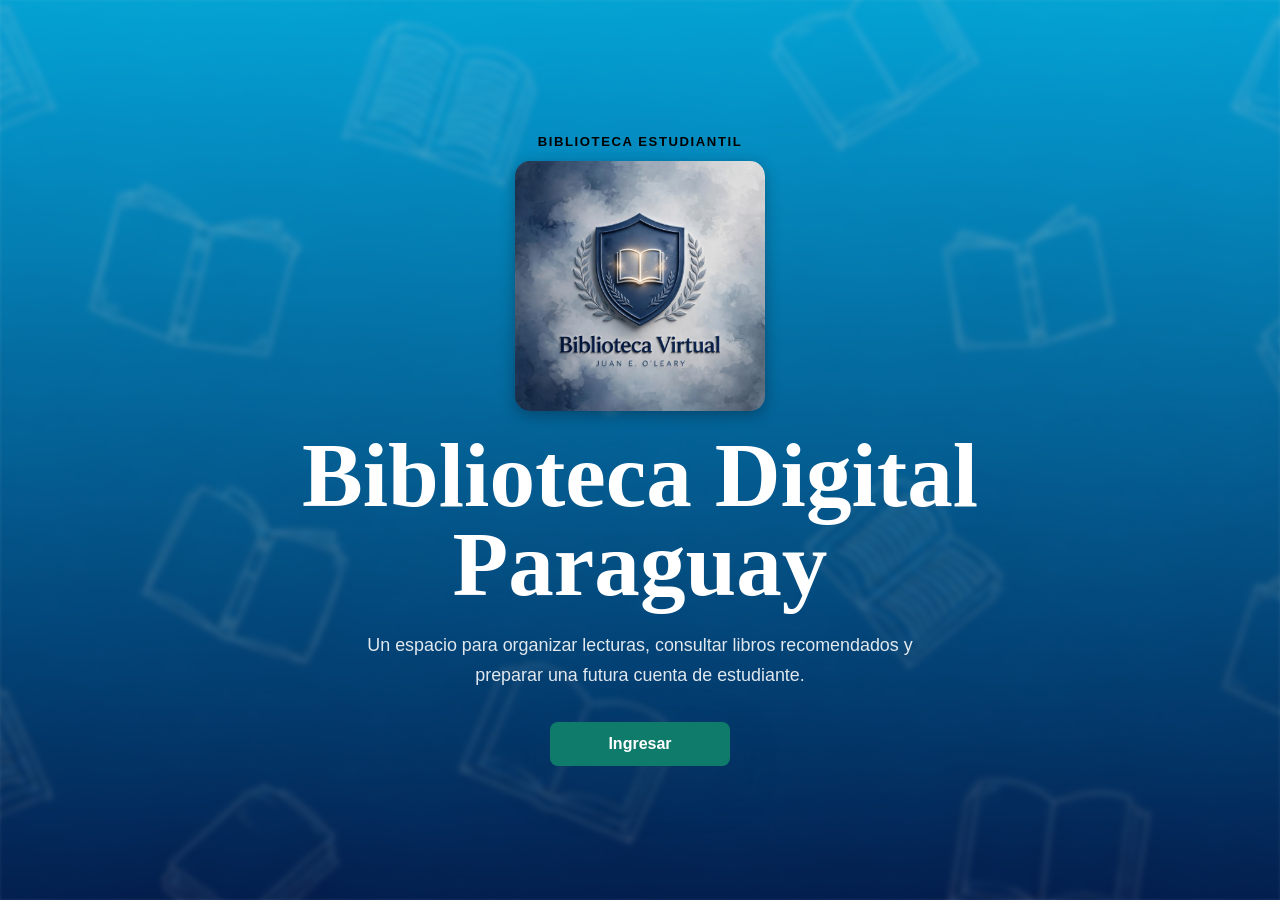
<file: index.html>
<!DOCTYPE html>
<html lang="es">
<head>
  <meta charset="UTF-8">
  <meta name="viewport" content="width=device-width, initial-scale=1.0">
  <title>Biblioteca Digital Paraguay</title>
  <link rel="stylesheet" href="static/css/styles.css">
</head>
<body class="home-page">
  <main class="hero">
    <section class="hero-content" aria-labelledby="main-title">
      <p class="eyebrow">Biblioteca estudiantil</p>
      <img src="static/img/logo.png" alt="Logo Biblioteca Virtual" style="max-width: 250px; display: block; margin: 0 auto 20px auto; border-radius: 15px; box-shadow: 0 4px 15px rgba(0,0,0,0.3);">
      <h1 id="main-title">Biblioteca Digital Paraguay</h1>
      <p class="hero-copy">
        Un espacio para organizar lecturas, consultar libros recomendados y preparar una futura cuenta de estudiante.
      </p>
      <a class="primary-button" href="Inicio.html">Ingresar</a>
    </section>
  </main>
</body>
</html>
</file>
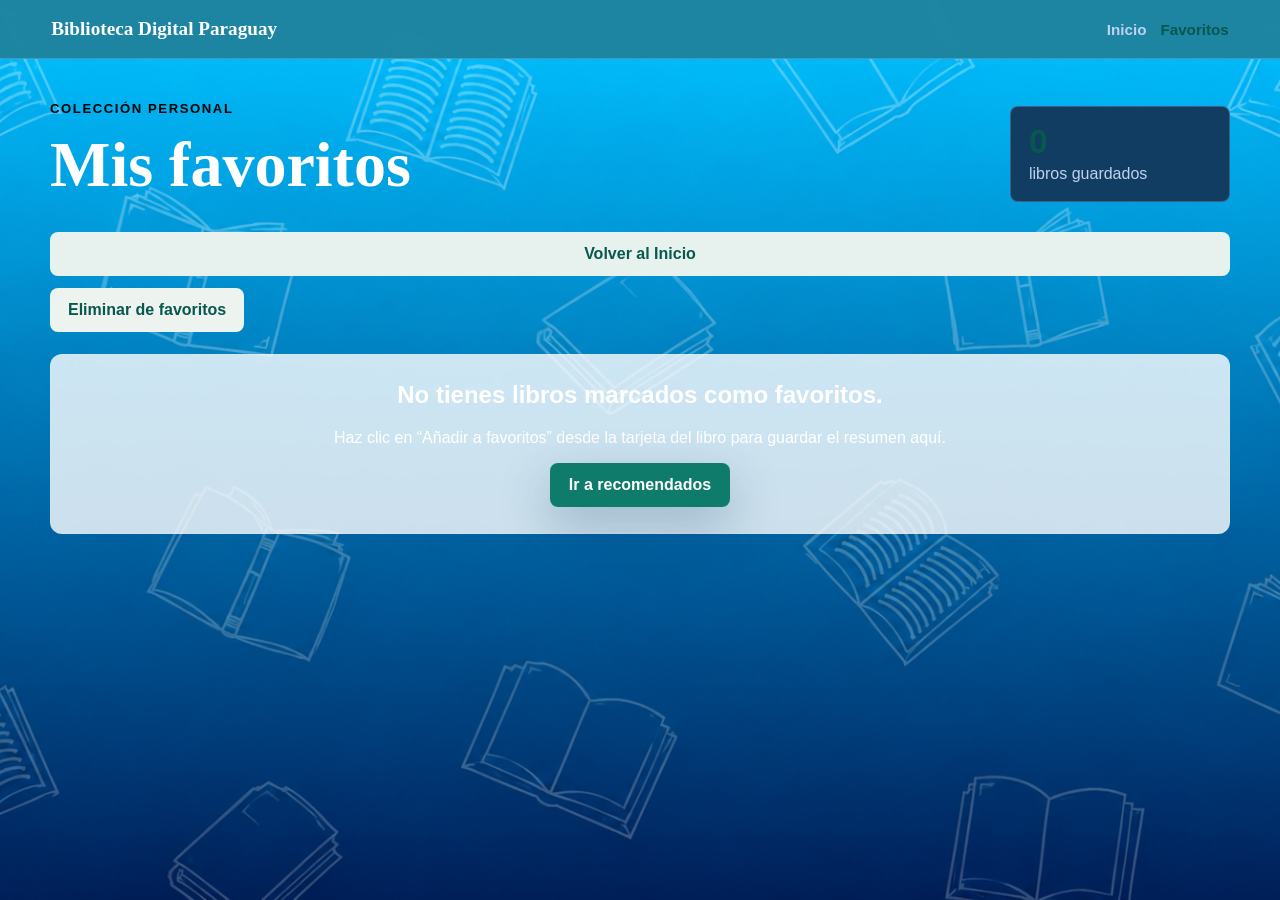
<file: favoritos.html>
<!DOCTYPE html>
<html lang="es">
<head>
  <meta charset="UTF-8">
  <meta name="viewport" content="width=device-width, initial-scale=1.0">
  <title>Mis favoritos | Biblioteca Digital Paraguay</title>
  <link rel="stylesheet" href="static/css/styles.css">
</head>
<body class="favorites-page library-page-bg">
  <header class="site-header">
    <a class="brand" href="index.html">Biblioteca Digital Paraguay</a>
    <nav class="main-nav" aria-label="Navegacion principal">
      <a href="Inicio.html">Inicio</a>
      <a href="favoritos.html" aria-current="page">Favoritos</a>
    </nav>
  </header>

  <main class="favorites-layout">
    <section class="favorites-header">
      <div>
        <p class="eyebrow">Colección personal</p>
        <h1>Mis favoritos</h1>
      </div>
      <div class="favorites-summary">
        <span class="summary-number" id="favorites-count">0</span>
        <span>libros guardados</span>
      </div>
    </section>

    <div class="favorites-toolbar">
      <a class="secondary-button" href="Inicio.html">Volver al Inicio</a>
      <button type="button" class="clear-button" id="toggle-favorite-selection">Eliminar de favoritos</button>
      <label class="favorite-select-all" id="select-all-wrapper" hidden>
        <input id="select-all-favorites" type="checkbox">
        <span>Seleccionar todo</span>
      </label>
      <button type="button" class="clear-button" id="delete-selected-favorites" hidden>Eliminar</button>
    </div>

    <section id="favorites-list" class="favorites-list" aria-live="polite"></section>
  </main>

  <div id="favorites-confirm-modal" class="favorites-confirm-modal" hidden>
    <div class="favorites-confirm-backdrop" data-close-modal="true"></div>
    <div class="favorites-confirm-dialog" role="dialog" aria-modal="true" aria-labelledby="favorites-confirm-title">
      <h2 id="favorites-confirm-title">Confirmación</h2>
      <p id="favorites-confirm-message">¿Estas seguro?</p>
      <div class="favorites-confirm-actions">
        <button type="button" class="secondary-button" id="favorites-confirm-cancel">Cancelar</button>
        <button type="button" class="clear-button" id="favorites-confirm-accept">Aceptar</button>
      </div>
    </div>
  </div>

  <script src="static/js/favoritos.js"></script>
</body>
</html>
</file>
<file: static/css/styles.css>
:root {
  --ink: #17212b;
  --muted: #bfd2ef;
  --paper: #f7f4ed;
  --surface: #123d63;
  --line: rgba(255, 255, 255, 0.18);
  --accent: #0f7c6b;
  --accent-dark: #09584d;
  --gold: #d39c35;
  --shadow: 0 18px 50px rgba(18, 61, 99, 0.28);
}

* {
  box-sizing: border-box;
}

  body {
    margin: 0;
    min-height: 100vh;
    color: white;
    background-image: linear-gradient(135deg, #17212b 0%, #4c5a6b 50%, #758396 100%);
    background-attachment: fixed;
    font-family: Arial, Helvetica, sans-serif;
}

body.library-page-bg {
  background-image: url("../img/fondo_pag.png");
  background-size: cover;
  background-position: center;
  background-repeat: no-repeat;
  background-attachment: fixed;
}

.favorites-page {
  min-height: 100vh;
  background-image: url("../img/fondo_pag.png");
  background-size: cover;
  background-position: center;
  background-repeat: no-repeat;
  background-attachment: fixed;
}

a {
  color: inherit;
  text-decoration: none;
}

.home-page {
  position: relative;
  isolation: isolate;
  background: transparent;
}

.home-page::before {
  position: fixed;
  z-index: -1;
  inset: -5px;
  content: "";
  background: linear-gradient(rgba(16, 27, 35, 0.2), rgba(16, 27, 35, 0.2)),
    url("../img/fondo_pag.png") center / cover no-repeat;
  filter: blur(3px);
}

.hero {
  display: grid;
  min-height: 100vh;
  place-items: center;
  padding: 32px;
}

.hero-content {
  width: min(760px, 100%);
  color: #ffffff;
  text-align: center;
}

.eyebrow {
  margin: 0 0 12px;
  color:black;
  font-size: 0.82rem;
  font-weight: 700;
  letter-spacing: 0.12em;
  text-transform: uppercase;
}

.hero h1,
.intro-panel h1 {
  margin: 0;
  font-family: Georgia, "Times New Roman", serif;
  font-size: clamp(2.7rem, 8vw, 5.7rem);
  line-height: 0.98;
}

.hero-copy {
  max-width: 610px;
  margin: 22px auto 32px;
  color: rgba(255, 255, 255, 0.88);
  font-size: 1.12rem;
  line-height: 1.65;
}

.primary-button,
.secondary-button,
.read-toggle,
.clear-button,
.favorite-button {
  display: inline-flex;
  align-items: center;
  justify-content: center;
  min-height: 44px;
  border: 0;
  border-radius: 8px;
  padding: 0 18px;
  font: inherit;
  font-weight: 700;
  cursor: pointer;
}

.primary-button {
  min-width: 180px;
  color: #ffffff;
  background: var(--accent);
  box-shadow: var(--shadow);
}

.primary-button:hover,
.read-toggle:hover {
  background: var(--accent-dark);
}

.site-header {
  position: sticky;
  top: 0;
  z-index: 2;
  display: flex;
  align-items: center;
  justify-content: space-between;
  gap: 20px;
  padding: 18px clamp(18px, 4vw, 56px);
  background: rgba(31, 129, 157, 0.94);
  border-bottom: 1px solid var(--line);
  backdrop-filter: blur(14px);
}

.brand {
  font-family: Georgia, "Times New Roman", serif;
  font-size: 1.2rem;
  font-weight: 700;
}

.main-nav {
  display: flex;
  flex-wrap: wrap;
  gap: 14px;
  color: var(--muted);
  font-size: 0.95rem;
  font-weight: 700;
}

.main-nav a[aria-current="page"],
.main-nav a:hover {
  color: var(--accent-dark);
}

.library-layout {
  width: min(1180px, calc(100% - 36px));
  margin: 0 auto;
  padding: 42px 0 60px;
}

.intro-panel {
  display: grid;
  grid-template-columns: minmax(0, 1fr) 220px;
  gap: 24px;
  align-items: end;
  margin-bottom: 30px;
}

.intro-panel h1 {
  font-size: clamp(2.2rem, 6vw, 4.5rem);
}

.intro-panel p:not(.eyebrow) {
  max-width: 720px;
  color: var(--muted);
  font-size: 1.02rem;
  line-height: 1.6;
}

.reading-summary {
  display: grid;
  gap: 12px;
  padding: 18px;
  border: 1px solid var(--line);
  border-radius: 8px;
  background: var(--surface);
  color: var(--muted);
}

.summary-inline,
.summary-actions,
.summary-subline {
  display: flex;
  align-items: center;
  flex-wrap: wrap;
  gap: 8px;
}

.summary-number,
.summary-progress {
  color: var(--accent-dark);
  font-size: 2.1rem;
  font-weight: 800;
  line-height: 1;
}

.summary-label,
.compact-progress-label,
.summary-subline {
  font-size: 0.9rem;
  color: var(--muted);
}

.stats-button {
  min-height: 34px;
  padding: 0 14px;
  border-radius: 8px;
  font-size: 0.8rem;
}

.progress-meter {
  width: 100%;
  height: 12px;
  overflow: hidden;
  border-radius: 999px;
  background: rgba(255, 255, 255, 0.18);
}

.progress-bar {
  display: block;
  width: 0%;
  height: 100%;
  border-radius: inherit;
  background: linear-gradient(90deg, var(--gold), var(--accent));
  transition: width 0.2s ease;
}

.progress-breakdown {
  display: grid;
  gap: 8px;
  margin: 0;
  padding: 0;
  list-style: none;
}

.progress-breakdown li,
.stat-row {
  display: grid;
  gap: 8px;
  padding: 10px 12px;
  border-radius: 10px;
  background: rgba(255, 255, 255, 0.08);
  color: #edf5ff;
  font-size: 0.8rem;
}

.progress-breakdown .progress-topline,
.stat-row-top {
  display: flex;
  align-items: center;
  justify-content: space-between;
  gap: 12px;
}

.mini-meter {
  height: 10px;
}

.stats-summary {
  display: flex;
  align-items: baseline;
  gap: 10px;
  margin-bottom: 10px;
  padding: 10px 12px;
  border-radius: 10px;
  background: rgba(18, 61, 99, 0.06);
}

.stats-list {
  display: grid;
  gap: 12px;
  margin: 0;
  padding: 0;
}

.stat-row-empty {
  padding: 16px 12px;
  border-radius: 10px;
  background: rgba(18, 61, 99, 0.04);
  color: var(--ink);
}

.reading-stats-modal .favorites-confirm-dialog {
  max-width: 520px;
}

.filter-panel {
  display: grid;
  grid-template-columns: minmax(220px, 1.4fr) repeat(4, minmax(130px, 1fr)) auto;
  gap: 12px;
  align-items: end;
  margin-bottom: 14px;
  padding: 16px;
  border: 1px solid var(--line);
  border-radius: 8px;
  background: var(--surface);
}

.filter-panel label {
  display: grid;
  gap: 7px;
  color: var(--muted);
  font-size: 0.82rem;
  font-weight: 800;
  text-transform: uppercase;
}

.filter-panel input,
.filter-panel select {
  width: 100%;
  min-height: 44px;
  border: 1px solid var(--line);
  border-radius: 8px;
  padding: 0 12px;
  color: var(--ink);
  background: #ffffff;
  font: inherit;
  text-transform: none;
}

.filter-panel input:focus,
.filter-panel select:focus {
  border-color: var(--accent);
  outline: 3px solid rgba(15, 124, 107, 0.16);
}

.clear-button {
  color: var(--accent-dark);
  background: #edf3ef;
}

.filter-results-bar {
  display: flex;
  align-items: center;
  justify-content: space-between;
  gap: 12px;
  margin-bottom: 18px;
}

.filter-result {
  margin: 0;
  color: var(--muted);
  font-size: 0.95rem;
  font-weight: 700;
}

.institutional-mode {
  display: inline-flex;
  align-items: center;
  gap: 10px;
  margin-left: auto;
  padding: 8px 12px;
  border: 1px solid var(--line);
  border-radius: 999px;
  background: rgba(15, 124, 107, 0.06);
  color: var(--ink);
  font-size: 0.82rem;
  font-weight: 700;
  cursor: pointer;
}

.institutional-mode input {
  width: 16px;
  height: 16px;
  margin: 0;
  accent-color: var(--accent);
}

.book-grid {
  display: grid;
  grid-template-columns: repeat(3, minmax(0, 1fr));
  gap: 18px;
}

.pagination-controls {
  display: flex;
  align-items: center;
  justify-content: center;
  gap: 14px;
  margin: 22px 0 30px;
}

.pagination-button {
  min-width: 120px;
}

.pagination-status {
  min-width: 100px;
  color: var(--muted);
  font-size: 0.9rem;
  font-weight: 800;
  text-align: center;
}

.book-card {
  display: flex;
  min-width: 0;
  min-height: 100%;
  flex-direction: column;
  overflow: hidden;
  border: 1px solid var(--line);
  border-radius: 8px;
  background: var(--surface);
  box-shadow: 0 10px 28px rgba(23, 33, 43, 0.08);
}

.book-card.is-filtered-out {
  display: none;
}

.book-card img {
  width: 100%;
  aspect-ratio: 4 / 5;
  object-fit: cover;
  background: #dfe7e1;
}

.book-info {
  display: flex;
  flex: 1;
  flex-direction: column;
  padding: 18px;
}

.book-category {
  margin: 0 0 8px;
  color: var(--accent);
  font-size: 0.78rem;
  font-weight: 800;
  text-transform: uppercase;
}

.book-info h2 {
  margin: 0;
  font-family: Georgia, "Times New Roman", serif;
  font-size: 1.45rem;
}

.book-info p {
  color: var(--muted);
  line-height: 1.55;
}

.tag-list {
  display: flex;
  flex-wrap: wrap;
  gap: 8px;
  margin: 0 0 18px;
  padding: 0;
  list-style: none;
}

.tag-list li {
  border: 1px solid #cbded7;
  border-radius: 999px;
  padding: 6px 10px;
  color: var(--accent-dark);
  background: #f3faf7;
  font-size: 0.78rem;
  font-weight: 800;
}

.featured-book {
  border-color: rgba(211, 156, 53, 0.8);
}

.book-actions {
  display: grid;
  grid-template-columns: repeat(2, minmax(0, 1fr));
  gap: 10px;
  margin-top: auto;
}

.secondary-button,
.read-toggle,
.favorite-button {
  width: 100%;
  min-width: 0;
}

.secondary-button {
  color: var(--accent-dark);
  background: #e7f2ee;
}

.read-toggle {
  color: #ffffff;
  background: var(--accent);
}

.favorite-button {
  grid-column: 1 / -1;
  color: #ffffff;
  background: var(--accent-dark);
}

.favorite-button.is-favorite {
  color: var(--accent-dark);
  background: #dfeee9;
}

.book-card.is-read {
  border-color: rgba(15, 124, 107, 0.48);
}

.book-card.is-read .read-toggle {
  color: var(--accent-dark);
  background: #d6ece5;
}

.favorites-page {
  min-height: 100vh;
  background: #f6f3ee;
}

.favorites-layout {
  width: min(1180px, calc(100% - 36px));
  margin: 0 auto;
  padding: 42px 0 60px;
}

.favorites-header {
  display: grid;
  grid-template-columns: minmax(0, 1fr) 220px;
  gap: 24px;
  align-items: end;
  margin-bottom: 30px;
}

.favorites-header h1 {
  margin: 0;
  font-family: Georgia, "Times New Roman", serif;
  font-size: clamp(2.2rem, 6vw, 4rem);
}

.favorites-summary {
  display: grid;
  gap: 6px;
  padding: 18px;
  border: 1px solid var(--line);
  border-radius: 8px;
  background: var(--surface);
  color: var(--muted);
}

.favorites-toolbar {
  display: flex;
  flex-wrap: wrap;
  align-items: center;
  justify-content: space-between;
  gap: 12px;
  margin-bottom: 22px;
}

.favorite-select-all {
  display: inline-flex;
  align-items: center;
  gap: 8px;
  padding: 10px 12px;
  border: 1px solid rgba(18, 61, 99, 0.2);
  border-radius: 10px;
  background: rgba(255, 255, 255, 0.8);
  color: var(--surface);
  font-size: 0.82rem;
  font-weight: 700;
}

.favorite-select-all input {
  width: 18px;
  height: 18px;
  accent-color: var(--surface);
}

.favorites-list {
  display: grid;
  grid-template-columns: repeat(2, minmax(0, 1fr));
  gap: 18px;
}

.favorite-card {
  position: relative;
}

.favorite-select-option {
  position: absolute;
  top: 12px;
  left: 12px;
  z-index: 1;
  display: none;
  align-items: center;
  justify-content: center;
  width: 28px;
  height: 28px;
  border-radius: 8px;
  background: rgba(255, 255, 255, 0.9);
  box-shadow: 0 8px 18px rgba(18, 61, 99, 0.18);
}

.favorite-select {
  width: 18px;
  height: 18px;
  accent-color: var(--surface);
}

.favorite-card .favorite-select-option:has(.favorite-select:not([hidden])) {
  display: inline-flex;
}

.favorite-card {
  display: grid;
  grid-template-columns: minmax(170px, 240px) minmax(0, 1fr);
  align-items: stretch;
  overflow: hidden;
  border: 1px solid var(--line);
  border-radius: 12px;
  background: var(--surface);
  box-shadow: 0 10px 28px rgba(23, 33, 43, 0.08);
}

.favorite-card img {
  display: block;
  width: 100%;
  height: 100%;
  min-height: 300px;
  max-height: 100%;
  padding: 12px;
  object-fit: contain;
  background: linear-gradient(135deg, #0d74b8 0%, #0a5c9c 100%);
  box-sizing: border-box;
}

.favorite-card-content {
  display: flex;
  flex: 1;
  flex-direction: column;
  min-width: 0;
  padding: 18px;
}

.favorite-card-content h2 {
  margin: 0 0 8px;
  font-family: Georgia, "Times New Roman", serif;
  font-size: 1.4rem;
}

.favorite-card-content p {
  color: var(--muted);
  line-height: 1.55;
}

.favorite-actions {
  display: grid;
  grid-template-columns: 1fr 1fr;
  gap: 10px;
  margin-top: auto;
}

.favorites-empty {
  grid-column: 1 / -1;
  padding: 26px;
  border: 1px dashed var(--line);
  border-radius: 12px;
  background: rgba(255, 255, 255, 0.8);
  text-align: center;
}

.communication-strip {
  display: flex;
  align-items: center;
  justify-content: space-between;
  gap: 22px;
  width: min(1180px, calc(100% - 36px));
  margin: 28px auto 30px;
  padding: 28px 30px;
  border: 1px solid rgba(18, 61, 99, 0.12);
  border-radius: 18px;
  background: rgba(32, 96, 206, 0.6);
  box-shadow: 0 12px 28px rgba(23, 33, 43, 0.08);
}

.communication-strip h2 {
  margin: 0;
  font-family: Georgia, "Times New Roman", serif;
  font-size: clamp(1.7rem, 3vw, 2.3rem);
}

.communication-actions {
  display: flex;
  flex-wrap: wrap;
  gap: 12px;
}

.communication-button {
  flex: 0 0 180px;
  width: 180px;
  min-width: 180px;
}

.request-section {
  width: min(1180px, calc(100% - 36px));
  margin: 0 auto;
  padding: 34px 28px 12px;
  border: 1px solid rgba(18, 61, 99, 0.12);
  border-radius: 18px;
  background: rgba(32, 96, 206, 0.6);
  box-shadow: 0 12px 28px rgba(23, 33, 43, 0.05);
}

.section-header {
  margin-bottom: 20px;
}

.section-header h2 {
  margin: 0 0 10px;
  font-family: Georgia, "Times New Roman", serif;
  font-size: clamp(2rem, 4vw, 3rem);
}

.section-header p:last-child {
  max-width: 760px;
  margin: 0;
  color: #3a4d5d;
  line-height: 1.6;
}

.upload-request-form {
  display: grid;
  gap: 18px;
}

.form-grid {
  display: grid;
  grid-template-columns: repeat(2, minmax(0, 1fr));
  gap: 18px;
}

.upload-request-form label {
  display: grid;
  gap: 8px;
  color: var(--ink);
  font-size: 0.9rem;
  font-weight: 700;
}

.upload-request-form input,
.upload-request-form textarea {
  width: 100%;
  border: 1px solid rgba(129, 183, 255, 0.28);
  border-radius: 10px;
  padding: 12px 14px;
  background: rgba(8, 24, 39, 0.7);
  color: #edf7ff;
  font: inherit;
  box-shadow: inset 0 0 0 1px rgba(255, 255, 255, 0.04);
}

.upload-request-form input::placeholder,
.upload-request-form textarea::placeholder {
  color: rgba(237, 247, 255, 0.7);
}

.upload-request-form textarea {
  resize: vertical;
  min-height: 120px;
}

.upload-request-form input:focus,
.upload-request-form textarea:focus {
  border-color: rgba(126, 197, 255, 0.75);
  outline: 3px solid rgba(126, 197, 255, 0.18);
  background: rgba(8, 24, 39, 0.82);
}

.full-width {
  grid-column: 1 / -1;
}

.form-actions {
  display: flex;
  flex-wrap: wrap;
  align-items: center;
  gap: 16px;
  padding-bottom: 10px;
}

.form-warning-row {
  display: flex;
  align-items: center;
  justify-content: space-between;
  gap: 16px;
  margin-top: 14px;
}

.form-warning {
  flex: 1;
  margin: 0;
  color: #3a4d5d;
  line-height: 1.6;
}

.form-warning-button {
  white-space: nowrap;
}

.form-status {
  min-height: 20px;
  margin: 0;
  color: var(--accent-dark);
  font-weight: 700;
}

.site-footer {
  margin-top: 38px;
  padding: 34px 0 26px;
  background: rgba(18, 33, 45, 0.96);
  color: #dfeaf6;
}

.footer-grid {
  width: min(1180px, calc(100% - 36px));
  margin: 0 auto;
  display: grid;
  grid-template-columns: 1.4fr 1fr 1fr 1fr;
  gap: 22px;
}

.footer-brand h3,
.footer-column h4 {
  margin: 0 0 14px;
  color: #ffffff;
}

.footer-brand p,
.footer-column li,
.footer-column a,
.footer-bottom p {
  color: rgba(223, 234, 246, 0.8);
  line-height: 1.7;
}

.footer-column ul {
  margin: 0;
  padding: 0;
  list-style: none;
}

.footer-column li + li {
  margin-top: 8px;
}

.footer-bottom {
  width: min(1180px, calc(100% - 36px));
  margin: 18px auto 0;
  padding-top: 18px;
  border-top: 1px solid rgba(255, 255, 255, 0.712);
}

.footer-bottom p {
  margin: 0;
}

@media (max-width: 900px) {
  .communication-strip,
  .footer-grid,
  .form-grid {
    grid-template-columns: 1fr;
  }

  .communication-strip {
    display: grid;
    gap: 18px;
  }

  .footer-grid {
    display: grid;
  }
}

@media (max-width: 620px) {
  .library-layout,
  .favorites-layout {
    width: min(100% - 22px, 1180px);
  }

  .filter-panel {
    grid-template-columns: 1fr;
  }

  .book-grid,
  .favorites-list {
    grid-template-columns: 1fr;
  }

  .communication-button {
    width: 100%;
  }

  .form-actions {
    flex-direction: column;
    align-items: stretch;
  }
}

.favorites-empty h2 {
  margin-top: 0;
  font-size: 1.5rem;
}

.favorites-confirm-modal {
  position: fixed;
  inset: 0;
  z-index: 1000;
  display: none;
  place-items: center;
}

.favorites-confirm-modal:not([hidden]) {
  display: grid;
}

.favorites-confirm-modal[hidden] {
  display: none !important;
}

.favorites-confirm-backdrop {
  position: absolute;
  inset: 0;
  background: rgba(10, 20, 32, 0.55);
}

.favorites-confirm-dialog {
  position: relative;
  z-index: 1;
  width: min(100% - 30px, 420px);
  padding: 22px 20px 18px;
  border: 1px solid rgba(255, 255, 255, 0.18);
  border-radius: 20px;
  background: var(--surface);
  box-shadow: 0 22px 50px rgba(18, 61, 99, 0.35);
  color: #ffffff;
  text-align: center;
}

.favorites-confirm-dialog h2 {
  margin: 0 0 12px;
  font-size: 1.4rem;
  color: #ffffff;
}

.favorites-confirm-dialog p {
  margin: 0;
  color: rgba(255, 255, 255, 0.9);
  line-height: 1.6;
  white-space: pre-line;
}

.favorites-confirm-actions {
  display: flex;
  justify-content: center;
  gap: 10px;
  margin-top: 18px;
}

.favorites-confirm-actions .secondary-button,
.favorites-confirm-actions .clear-button {
  min-width: 120px;
}

#delete-selected-favorites {
  min-width: 150px;
}

@media (max-width: 850px) {
  .favorites-header,
  .favorites-list {
    grid-template-columns: 1fr;
  }

  .intro-panel,
  .filter-panel {
    grid-template-columns: 1fr;
  }

  .book-grid {
    grid-template-columns: repeat(3, minmax(0, 1fr));
    gap: 12px;
  }

  .reading-summary {
    width: min(100%, 320px);
  }
}

@media (max-width: 620px) {
  .site-header {
    align-items: flex-start;
    flex-direction: column;
  }

  .hero {
    padding: 22px;
  }

  .filter-panel {
    gap: 8px;
    padding: 10px;
  }

  .filter-panel label {
    font-size: 0.62rem;
  }

  .filter-panel input,
  .filter-panel select,
  .clear-button {
    min-height: 36px;
    font-size: 0.72rem;
    padding: 0 8px;
  }

  .book-grid {
    grid-template-columns: repeat(3, minmax(0, 1fr));
    gap: 8px;
  }

  .book-info {
    padding: 10px;
  }

  .book-info h2 {
    font-size: 0.82rem;
  }

  .book-info p {
    font-size: 0.7rem;
    line-height: 1.35;
  }

  .tag-list {
    gap: 4px;
    margin-bottom: 10px;
  }

  .tag-list li {
    padding: 4px 6px;
    font-size: 0.58rem;
  }

  .book-actions,
  .favorite-actions {
    grid-template-columns: 1fr;
    gap: 6px;
  }

  .secondary-button,
  .read-toggle,
  .favorite-button {
    min-height: 34px;
    font-size: 0.68rem;
    padding: 0 8px;
  }

  .favorite-button {
    grid-column: auto;
  }

  .favorite-card {
    grid-template-columns: 1fr;
  }
}
</file>
